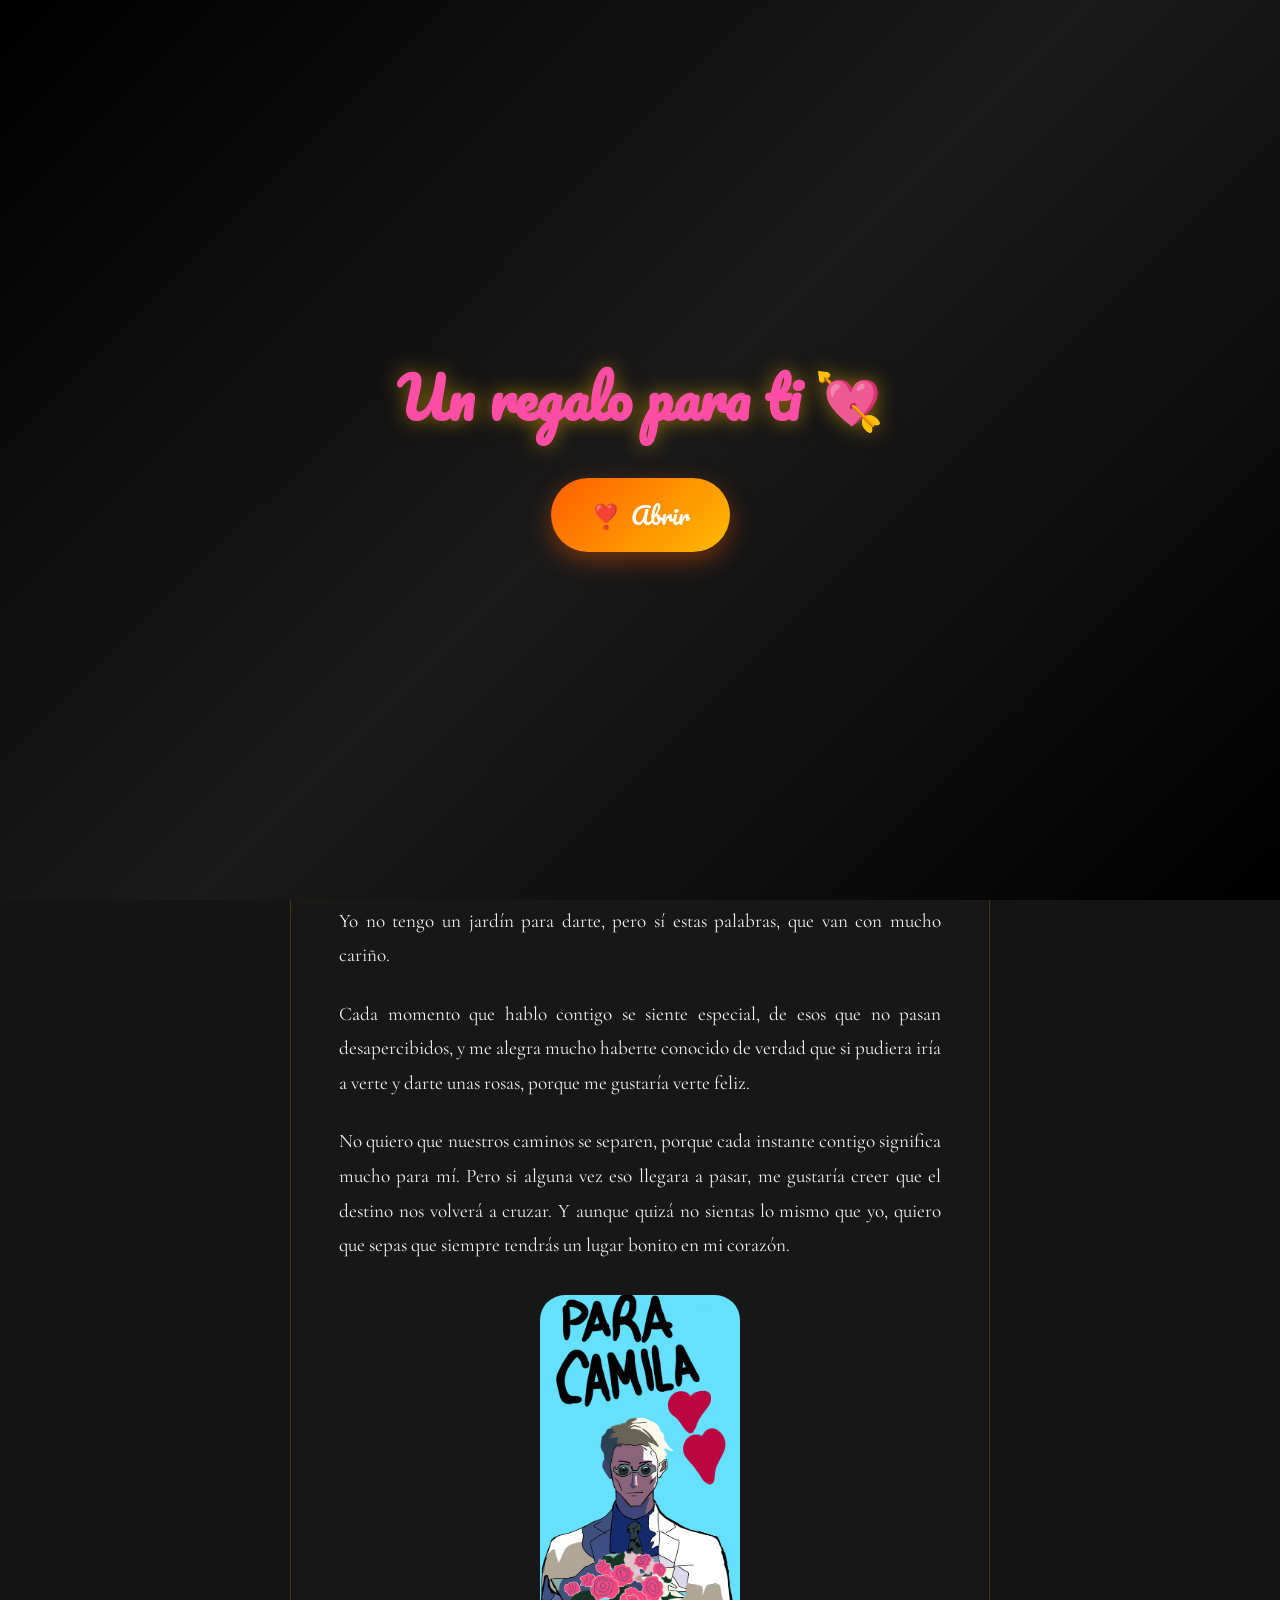
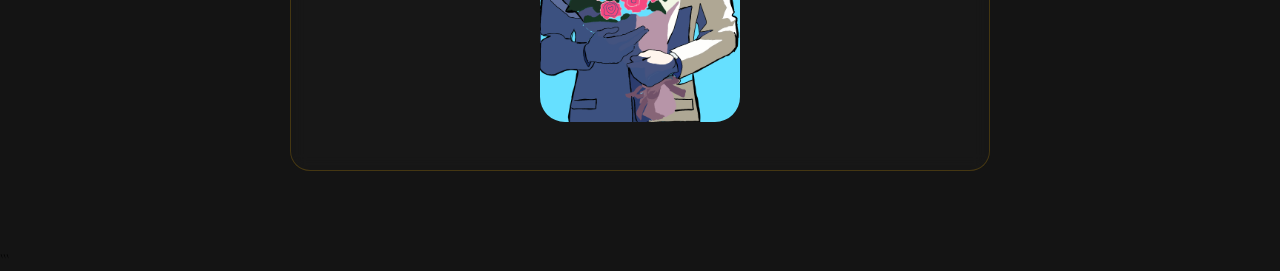
<file: index.html>
<!DOCTYPE html>

<html lang="es">
<head>
    <meta charset="UTF-8">
    <meta http-equiv="X-UA-Compatible" content="IE=edge">
    <meta name="viewport" content="width=device-width, initial-scale=1.0">
    <title>💗 Para Camila 💗</title>

```
<!-- Fuentes -->
<link rel="preconnect" href="https://fonts.googleapis.com">
<link rel="preconnect" href="https://fonts.gstatic.com" crossorigin>
<link href="https://fonts.googleapis.com/css2?family=Pacifico&family=Cormorant+Garamond:wght@400;600;700&display=swap" rel="stylesheet">

<!-- CSS -->
<link rel="stylesheet" href="rosa20.css">
<link rel="stylesheet" href="rosa1.css">

<style>
    .rose-container {
        width: 100%;
        display: flex;
        justify-content: center;
        margin-top: 40px;
        margin-bottom: -120px;
        position: relative;
        z-index: 5;
    }

    .love-message-content {
        margin-top: 120px;
    }
    .container {
  position: relative;
  left: auto;
  top: auto;
  transform: none;
}
</style>
```

</head>

<body>

<div class="fall-container">
<div class="falling">

```
<!-- FLORES CAYENDO -->
<div class="item flower"><div class="item-inner"></div></div>
<div class="item flower"><div class="item-inner"></div></div>
<div class="item flower"><div class="item-inner"></div></div>
<div class="item flower"><div class="item-inner"></div></div>

<!-- PANTALLA INICIO -->
<div class="start-screen" id="startScreen">
    <h1 class="start-title">Un regalo para ti 💘</h1>
    <button class="start-button" id="startBtn">Abrir</button>
</div>

<!-- EFECTOS -->
<div class="flotantes-container" id="flotantesContainer"></div>

<!-- LUCES -->
<div class="light light-1"></div><div class="light light-2"></div><div class="light light-3"></div>
<div class="light light-4"></div><div class="light light-5"></div><div class="light light-6"></div>
<div class="light light-7"></div><div class="light light-8"></div><div class="light light-9"></div>
<div class="light light-10"></div>

<!-- CONTENIDO -->
<div class="main-content animation-paused" id="mainContainer">

    <h1 class="main-title">Feliz Día ❤️</h1>

    <!-- 🌹 ROSA -->
    <div class="rose-container">
        <div class="container">
            <div class="glass">
                <div class="shine"></div>
            </div>

            <div class="thorns">
                <div></div><div></div><div></div><div></div>
            </div>

            <div class="leaves">
                <div></div><div></div><div></div><div></div>
            </div>

            <div class="petals">
                <div></div><div></div><div></div><div></div>
                <div></div><div></div><div></div>
            </div>

            <div class="deadPetals">
                <div></div><div></div><div></div><div></div>
            </div>
        </div>
    </div>

    <!-- MENSAJE -->
    <section class="love-message-section">
        <div class="love-message-content">
            <h2>Camila 😍</h2>

            <p>
                Dicen que las rosas representan sentimientos que a veces no sabemos cómo decir.
                Yo no tengo un jardín para darte, pero sí estas palabras, que van con mucho cariño.
            </p>

            <p>
                 Cada momento que hablo contigo se siente especial, de esos que no pasan desapercibidos, 
              y me alegra mucho haberte conocido
              de verdad que si pudiera iría a verte y darte unas rosas, porque me gustaría verte feliz.
            </p>

            <p>
                No quiero que nuestros caminos se separen, porque cada instante contigo significa mucho para mí. 
                Pero si alguna vez eso llegara a pasar, me gustaría creer que el destino nos volverá a cruzar.
                 Y aunque quizá no sientas lo mismo que yo, quiero que sepas que siempre tendrás un lugar bonito en mi corazón.
            </p>

            <!-- TU IMAGEN -->
            <img src="nanami1.png" class="footer-image">
        </div>
    </section>

</div>

<!-- AUDIO -->
<audio id="backgroundMusic" loop>
    <source src="2rosas.mp3" type="audio/mpeg">
</audio>

<!-- BOTÓN MÚSICA -->
<button id="musicButton">
    <svg id="playIcon" viewBox="0 0 24 24"><path d="M8 5v14l11-7z"></path></svg>
    <svg id="pauseIcon" viewBox="0 0 24 24"><path d="M6 19h4V5H6v14zm8-14v14h4V5h-4z"></path></svg>
</button>
```

</div>
</div>

<script>
document.addEventListener('DOMContentLoaded', () => {
    const startBtn = document.getElementById('startBtn');
    const mainContainer = document.getElementById('mainContainer');
    const music = document.getElementById('backgroundMusic');
    const musicButton = document.getElementById('musicButton');
    const playIcon = document.getElementById('playIcon');
    const pauseIcon = document.getElementById('pauseIcon');

    startBtn.addEventListener('click', () => {
        document.getElementById('startScreen').classList.add('hidden');
        mainContainer.classList.remove('animation-paused');
        document.body.style.overflowY = 'auto';
        toggleMusic(true);
        iniciarPetalos();
    });

    musicButton.addEventListener('click', () => toggleMusic());

    function toggleMusic(forcePlay = false) {
        if (forcePlay || music.paused) {
            music.play().catch(e => console.log(e));
            playIcon.style.display = 'none';
            pauseIcon.style.display = 'block';
        } else {
            music.pause();
            playIcon.style.display = 'block';
            pauseIcon.style.display = 'none';
        }
    }

    function crearPetalo() {
        const contenedor = document.getElementById('flotantesContainer');
        const petalo = document.createElement('div');
        petalo.classList.add('petalo');
        petalo.innerHTML = '❁';

        petalo.style.left = `${Math.random() * 100}vw`;
        petalo.style.fontSize = `${Math.random() * 1.2 + 1}rem`;
        petalo.style.animationDuration = `${Math.random() * 5 + 8}s`;
        petalo.style.animationDelay = `${Math.random() * 5}s`;

        contenedor.appendChild(petalo);
    }

    function iniciarPetalos() {
        for (let i = 0; i < 28; i++) {
            crearPetalo();
        }
    }
});
</script>

</body>
</html>
</file>
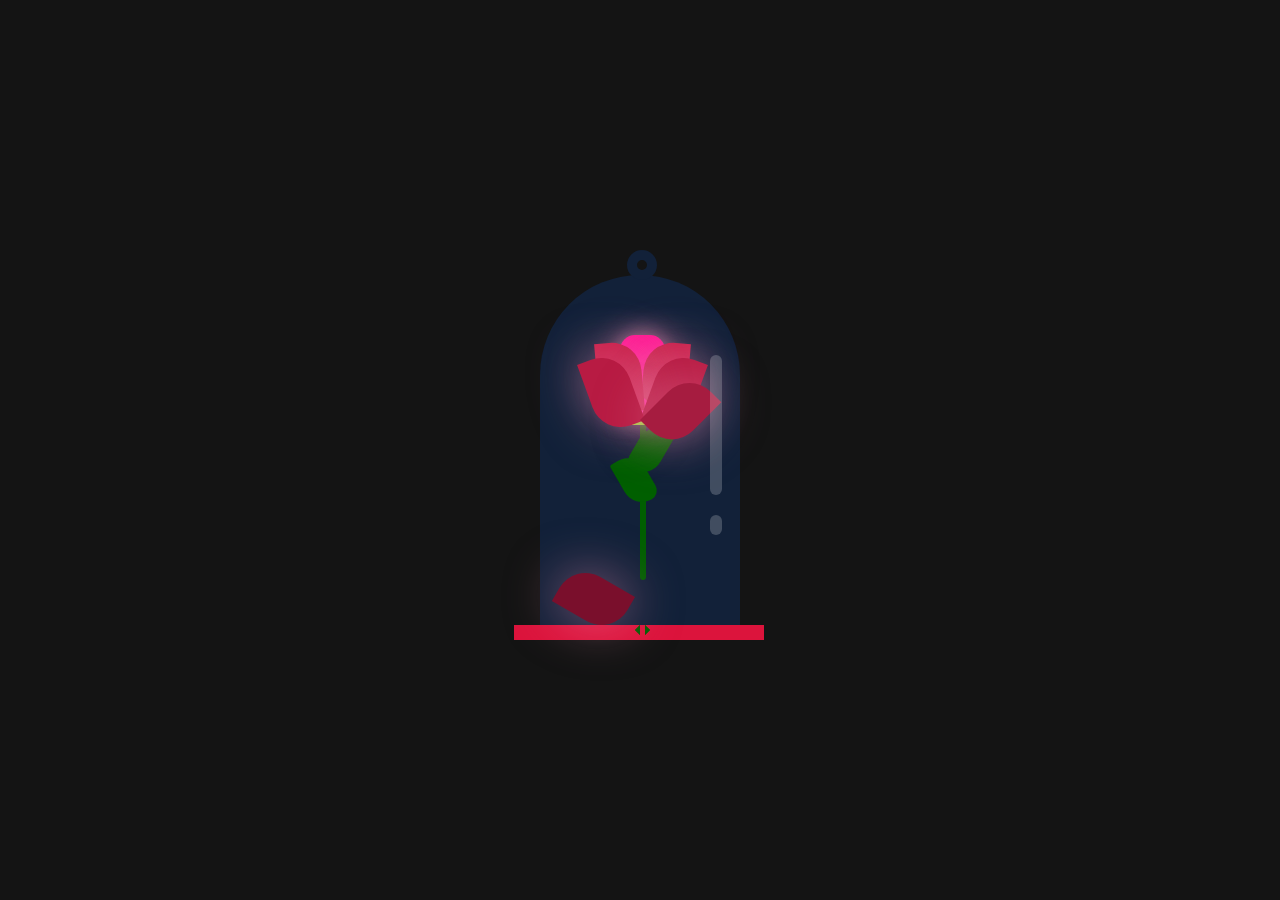
<file: rosa1.html>
<!DOCTYPE html>
<html lang="en">
<head>
    <meta charset="UTF-8">
    <meta name="viewport" content="width=device-width, initial-scale=1.0">
    <link rel="stylesheet" href="rosa1.css">
    <title>Document</title>
</head>
<body>
    <div class="container">
	<div class="glass">
    <div class="shine"></div>
  </div>
	<div class="thorns">
		<div></div>
		<div></div>
		<div></div>
		<div></div>
	</div>
	<div class="leaves">
		<div></div>
		<div></div>
    <div></div>
    <div></div>
	</div>
	<div class="petals">
		<div></div>
		<div></div>
		<div></div>
		<div></div>
		<div></div>
		<div></div>
		<div></div>
	</div>
  <div class="deadPetals">
    <div></div>
    <div></div>
    <div></div>
    <div></div>
  </div>
</div>
</body>
</html>
</file>
<file: rosa20.css>
* {
            padding: 0;
            margin: 0;
            box-sizing: border-box;
        }

   :root {
    --line-color: linear-gradient(to left top, #ff9ecb 20%, #7a1c4d, #4a0f2d);
    --flower-center: radial-gradient(circle, #5a0f2f, #a8326e);
    --leaf-color: radial-gradient(circle, #6aff9e, #0f4a2d);
    --petal-color: radial-gradient(circle, #ff4da6, #ff99cc);
    --dorado-claro: #ffb6d9;
}

        body {
            background-color: #000;
            min-height: 100vh;
            overflow-x: hidden;
            font-family: 'Cormorant Garamond', serif;
            position: relative;
        }

        /* Fondo con imagen desenfocada */
        body::before {
            content: '';
            position: fixed;
            top: 0;
            left: 0;
            width: 100%;
            height: 100%;
            background-image: url('https://www.dl.dropboxusercontent.com/scl/fi/fl2r4nxntvp5g6d1259li/GIRASOLFONDO.png?rlkey=gxwqa1g0gd34r3k0j6v506gd1&st=p40j52o7');
            background-size: cover;
            background-position: center;
            filter: blur(2px);
            opacity: 0.2;
            z-index: -1;
        }

        /* Brillo dorado en esquinas */
        body::after {
            content: '';
            position: fixed;
            top: 0;
            right: 0;
            bottom: 0;
            width: 100%;
            height: 100%;
            background: radial-gradient(circle at top right, rgba(255, 187, 0, 0.3) 0%, transparent 30%),
                        radial-gradient(circle at bottom left, rgba(255, 187, 0, 0.3) 0%, transparent 30%);
            z-index: -1;
            pointer-events: none;
        }

        /* Pantalla de Bienvenida */
        .start-screen {
            position: fixed;
            top: 0;
            left: 0;
            width: 100%;
            height: 100%;
            background: linear-gradient(135deg, #000 0%, #1a1a1a 50%, #000 100%);
            display: flex;
            flex-direction: column;
            align-items: center;
            justify-content: center;
            z-index: 1000;
            transition: opacity 0.8s ease-out, visibility 0.8s ease-out;
        }

        .start-screen.hidden {
            opacity: 0;
            visibility: hidden;
            pointer-events: none;
        }

        .start-title {
            color: #ff4da6;
            font-family: 'Pacifico', cursive;
            font-size: clamp(2.5rem, 8vw, 3.5rem);
            text-align: center;
            margin-bottom: 2rem;
            text-shadow: 0 0 20px rgba(255, 187, 0, 0.5);
            animation: glow-pulse 2s ease-in-out infinite alternate;
        }

        .start-button {
            background: linear-gradient(135deg, #ff5e00, #ffbb00);
            border: none;
            padding: 1rem 2.5rem;
            font-family: 'Pacifico', cursive;
            font-size: 1.5rem;
            color: white;
            border-radius: 50px;
            cursor: pointer;
            box-shadow: 0 8px 25px rgba(255, 94, 0, 0.4);
            transition: all 0.3s ease;
        }

        .start-button::before { content: '❣️'; margin-right: 10px; }
        .start-button:hover { transform: translateY(-3px); box-shadow: 0 12px 35px rgba(255, 94, 0, 0.6); }

        /* Contenedor Principal */
        .main-content {
            display: flex;
            flex-direction: column;
            align-items: center;
            min-height: 100vh;
            padding-top: 4rem;
            position: relative;
            z-index: 10;
        }

        .main-title {
            font-family: 'Pacifico', cursive;
            font-size: clamp(2.5rem, 7vw, 4rem);
            color:  #ff4da6;
            text-align: center;
            margin-bottom: 2rem;
            text-shadow: 0 2px 10px rgba(255, 187, 0, 0.3);
            opacity: 0;
            animation: fadeIn 2s forwards 0.5s;
        }

        .sunflower-container {
            width: 100%;
            height: 80vh;
            display: grid;
            place-items: center;
            position: relative;
        }

        .sunflower { display: flex; align-items: center; justify-content: center; }

        .flower_wrapper {
            position: relative;
            animation:
                moving-flower-sway 4s linear infinite,
                sunflower-glow 2s ease-in-out infinite;
        }

        /* Orden de Animación del Girasol */
        .flower_center {
            position: absolute;
            top: 0vmin;
            left: 50%;
            z-index: 5;
            transform: translateX(-50%);
            width: 20vmin;
            height: 20vmin;
            border-radius: 50%;
            background: var(--flower-center);
            animation: open-flower-center 2s 0.5s backwards;
        }

        .flower_stem {
            width: 2vmin;
            height: 65vmin;
            background-image: var(--line-color);
            border-radius: 4vmin;
            transform-origin: center bottom;
            animation: grow-stem 2s 1.0s backwards;
        }

        .flower_petal {
            position: absolute;
            left: 50%;
            z-index: 3;
            bottom: 55vmin;
            width: 7vmin;
            height: 20vmin;
            background: var(--petal-color);
            clip-path: ellipse(50% 50% at 50% 50%);
            transform-origin: center bottom;
            opacity: 0;
            animation: draw-petal-effect 0.8s forwards;
        }

        .flower_petal-1{ --rotation: 0deg; animation-delay: 3.0s; }
        .flower_petal-2{ --rotation: -30deg; animation-delay: 3.2s; }
        .flower_petal-3{ --rotation: -60deg; animation-delay: 3.4s; }
        .flower_petal-4{ --rotation: -90deg; animation-delay: 3.6s; }
        .flower_petal-5{ --rotation: -120deg; animation-delay: 3.8s; }
        .flower_petal-6{ --rotation: -150deg; animation-delay: 4.0s; }
        .flower_petal-7{ --rotation: 30deg; animation-delay: 3.2s; }
        .flower_petal-8{ --rotation: 60deg; animation-delay: 3.4s; }
        .flower_petal-9{ --rotation: 90deg; animation-delay: 3.6s; }
        .flower_petal-10{ --rotation: 120deg; animation-delay: 3.8s; }
        .flower_petal-11{ --rotation: 150deg; animation-delay: 4.0s; }
        .flower_petal-12{ --rotation: 180deg; animation-delay: 3.0s; }

        .flower_leaf {
            position: absolute;
            left: 50%;
            width: 7vmin;
            height: 17vmin;
            background: var(--leaf-color);
            border-radius: 10vmin 2vmin 10vmin 2vmin;
            transform-origin: center bottom;
            opacity: 0;
        }

        .flower_leaf-1{ bottom: 18vmin; --transform-final: translateX(-50%) rotate(90deg); animation: grow-leaf 1.5s cubic-bezier(0.68, -0.55, 0.27, 1.55) 5s forwards; }
        .flower_leaf-2{ bottom: 23vmin; --transform-final: translateX(-50%) rotate(-90deg); animation: grow-leaf 1.5s cubic-bezier(0.68, -0.55, 0.27, 1.55) 5.6s forwards; }

        .center_dot {
            position: absolute;
            width: 1.5vmin;
            height: 1.5vmin;
            background-color: #4a2a07;
            border-radius: 50%;
            opacity: 0;
            animation: pop-in 0.8s ease-out forwards;
        }

        .center_dot-1 { top: 25%; left: 50%; animation-delay: 4.5s; }
        .center_dot-2 { top: 45%; left: 55%; animation-delay: 4.6s; }
        .center_dot-3 { top: 35%; left: 35%; animation-delay: 4.7s; }
        .center_dot-4 { top: 60%; left: 40%; animation-delay: 4.8s; }
        .center_dot-5 { top: 55%; left: 70%; animation-delay: 4.9s; }
        .center_dot-6 { top: 75%; left: 50%; animation-delay: 5.0s; }
        .center_dot-7 { top: 30%; left: 70%; animation-delay: 5.1s; }
        .center_dot-8 { top: 80%; left: 30%; animation-delay: 5.2s; }

        /* Sección del Mensaje de Amor */
        .love-message-section {
            width: 100%;
            min-height: 100vh;
            padding: 5rem 2rem;
            display: flex;
            flex-direction: column;
            align-items: center;
            justify-content: center;
            color: #f0f0f0;
            text-align: center;
        }

        .love-message-content {
            max-width: 700px;
            background: rgba(26, 26, 26, 0.6);
            border: 1px solid rgba(255, 187, 0, 0.2);
            border-radius: 20px;
            padding: 3rem;
            backdrop-filter: blur(8px);
            position: relative;
            animation: section-glow 2s ease-in-out infinite;
        }

        .love-message-content h2 { font-family: 'Pacifico', cursive; color:  #ff4da6; font-size: 2.5rem; margin-bottom: 2rem; }
        .love-message-content p { font-size: 1.2rem; line-height: 1.8; margin-bottom: 1.5rem; text-align: justify; }

        /* Imagen de flor con resplandor */
        .footer-image {
            display: block;
            width: 130%;
            max-width: 200px;
            height: auto;
            margin: 2rem auto 0;
            border-radius: 25px;
            position: relative;
            animation: image-glow 2s ease-in-out infinite;
        }

        /* Botón de Música */
        #musicButton {
            position: fixed;
            bottom: 20px;
            left: 20px;
            width: 50px;
            height: 50px;
            background: rgba(255, 187, 0, 0.2);
            border: 1px solid rgba(255, 187, 0, 0.3);
            border-radius: 50%;
            cursor: pointer;
            z-index: 100;
            display: flex;
            justify-content: center;
            align-items: center;
            backdrop-filter: blur(5px);
            transition: all 0.3s ease;
        }

        #musicButton:hover { background: rgba(255, 187, 0, 0.4); transform: scale(1.1); }
        #musicButton svg { width: 24px; height: 24px; fill: #ffbb00; }
        #playIcon, #pauseIcon { transition: opacity 0.3s ease; }
        #pauseIcon { display: none; }

        /* Capas de partículas */
        .light {
            position: fixed;
            width: 0.8vmin;
            height: 0.8vmin;
            background-color: rgb(255, 182, 217);;
            border-radius: 50%;
            filter: blur(0.15vmin);
            animation: twinkle 6s linear infinite;
            z-index: 1;
        }

        .flotantes-container {
            position: fixed;
            top: 0; left: 0; width: 100%; height: 100%;
            pointer-events: none;
            z-index: 2;
        }

        .petalo {
            position: absolute;
            opacity: 0;
            color: var(--dorado-claro);
            font-size: 1.5rem;
            animation: caer 12s linear infinite;
        }

        /* Más partículas de fondo */
        .light-1{ top: 10%; left: 15%; animation-duration: 5s; }
        .light-2{ top: 50%; left: 80%; animation-duration: 4s; }
        .light-3{ top: 80%; left: 30%; animation-duration: 6s; }
        .light-4{ top: 30%; left: 5%; animation-duration: 3.5s; }
        .light-5{ top: 90%; left: 95%; animation-duration: 5.5s; }
        .light-6{ top: 5%; left: 50%; animation-duration: 4.2s; }
        .light-7{ top: 65%; left: 60%; animation-duration: 7s; }
        .light-8{ top: 20%; left: 90%; animation-duration: 3.8s; }
        .light-9{ top: 40%; left: 25%; animation-duration: 5.2s; }
        .light-10{ top: 75%; left: 10%; animation-duration: 6.5s; }
        .light-11{ top: 15%; left: 70%; animation-duration: 4.8s; }
        .light-12{ top: 95%; left: 45%; animation-duration: 3.2s; }
        .light-13{ top: 55%; left: 5%; animation-duration: 5.8s; }
        .light-14{ top: 25%; left: 40%; animation-duration: 4.5s; }
        .light-15{ top: 85%; left: 75%; animation-duration: 6.2s; }
        .light-16{ top: 5%; left: 20%; animation-duration: 3.9s; }
        .light-17{ top: 50%; left: 95%; animation-duration: 5.3s; }
        .light-18{ top: 70%; left: 50%; animation-duration: 4.1s; }
        .light-19{ top: 35%; left: 85%; animation-duration: 6.8s; }
        .light-20{ top: 90%; left: 15%; animation-duration: 3.6s; }
        .light-21{ top: 8%; left: 80%; animation-duration: 5.1s; }
        .light-22{ top: 60%; left: 35%; animation-duration: 4.6s; }
        .light-23{ top: 22%; left: 65%; animation-duration: 6.3s; }
        .light-24{ top: 78%; left: 90%; animation-duration: 3.7s; }
        .light-25{ top: 12%; left: 5%; animation-duration: 5.6s; }
        .light-26{ top: 45%; left: 55%; animation-duration: 4.3s; }
        .light-27{ top: 92%; left: 25%; animation-duration: 6.6s; }
        .light-28{ top: 3%; left: 30%; animation-duration: 3.4s; }
        .light-29{ top: 68%; left: 88%; animation-duration: 5.9s; }
        .light-30{ top: 18%; left: 48%; animation-duration: 4.9s; }
        .light-31{ top: 82%; left: 8%; animation-duration: 6.1s; }
        .light-32{ top: 28%; left: 98%; animation-duration: 3.3s; }
        .light-33{ top: 58%; left: 28%; animation-duration: 5.4s; }
        .light-34{ top: 2%; left: 75%; animation-duration: 4.7s; }
        .light-35{ top: 88%; left: 58%; animation-duration: 6.9s; }
        .light-36{ top: 48%; left: 2%; animation-duration: 3.1s; }
        .light-37{ top: 72%; left: 42%; animation-duration: 5.7s; }
        .light-38{ top: 23%; left: 18%; animation-duration: 4.4s; }
        .light-39{ top: 98%; left: 82%; animation-duration: 6.4s; }
        .light-40{ top: 52%; left: 72%; animation-duration: 3.5s; }

        /* Keyframes & Animaciones */
        @keyframes fadeIn { to { opacity: 1; } }
        @keyframes glow-pulse {
            from { text-shadow: 0 0 20px rgba(255, 187, 0, 0.5); }
            to { text-shadow: 0 0 30px rgb(255, 182, 217), 0 0 40px rgb(255, 182, 217);; }
        }

        /* Animación del resplandor del girasol más intensa y suave */
        @keyframes sunflower-glow {
            0% { filter: drop-shadow(0 0 20px rgb(255, 182, 217)); }
            50% { filter: drop-shadow(0 0 40px rgb(255, 182, 217)); }
            100% { filter: drop-shadow(0 0 20px rgb(255, 182, 217)); }
        }

        /* Resplandor para la sección de texto */
        @keyframes section-glow {
            0% { box-shadow: 0 0 20px rgb(255, 182, 217); }
            50% { box-shadow: 0 0 30px rgb(255, 182, 217); }
            100% { box-shadow: 0 0 20px rgba(255, 223, 0, 0.5); }
        }

        /* Resplandor para la imagen */
        @keyframes image-glow {
            0% { box-shadow: 0 0 20px rgba(255, 223, 0, 0.5); }
            50% { box-shadow: 0 0 30px rgba(255, 223, 0, 0.7); }
            100% { box-shadow: 0 0 20px rgba(255, 223, 0, 0.5); }
        }

        /* Balanceo más rápido e intenso */
        @keyframes moving-flower-sway {
            0%, 100% { transform: rotate(5deg); }
            50% { transform: rotate(-5deg); }
        }

        @keyframes draw-petal-effect { from { opacity: 0; transform: translateX(-50%) rotate(var(--rotation)) scale(0); } to { opacity: 1; transform: translateX(-50%) rotate(var(--rotation)) scale(1); } }
        @keyframes grow-stem { from { opacity: 0; transform: scaleY(0); } to { opacity: 1; transform: scaleY(1); } }
        @keyframes open-flower-center { from { opacity: 0; transform: translateX(-50%) scale(0); } to { opacity: 1; transform: translateX(-50%) scale(1); } }
        @keyframes grow-leaf { from { opacity: 0; transform: translateX(-50%) scale(0); } to { opacity: 1; transform: var(--transform-final); } }
        @keyframes pop-in { from { opacity: 0; transform: scale(0.5); } to { opacity: 1; transform: scale(1); } }

        @keyframes twinkle {
            0% { opacity: 0.2; transform: scale(0.7) translateY(0px); }
            50% { opacity: 1; }
            100% { opacity: 0.2; transform: scale(1.1) translateY(-20px); }
        }

        @keyframes caer {
            0% { transform: translateY(-10vh) rotate(0deg); opacity: 0; }
            10% { opacity: 0.6; }
            90% { opacity: 0.6; }
            100% { transform: translateY(110vh) rotate(360deg); opacity: 0; }
        }

        .animation-paused * { animation-play-state: paused !important; }

        /* Media Queries */
        @media (max-width: 768px) {
            body::-webkit-scrollbar { display: none; }
            body { -ms-overflow-style: none; scrollbar-width: none; }

            .love-message-content {
                width: 90%;
                padding: 2rem 1.5rem;
            }
        }
</file>
<file: rosa1.css>
body {
  height: 100%;
  width: 100%;
  background: #141414;
  overflow: hidden;
}

.container {
  position: absolute;
  left: 50%;
  top: 50%;
  transform: translate(-50%, -50%);
}

.glass {
  height: 350px;
  width: 200px;
  background: #122139;
  border-radius: 300px 300px 0px 0px;
  position: relative;
}

.glass:before {
  content: "";
  height: 10px;
  width: 10px;
  transform-origin: center;
  border: 10px solid #122139;
  border-radius: 100%;
  position: absolute;
  left: 87px;
  top: -25px;
}

.glass:after {
  content: "";
  position: absolute;
  height: 15px;
  width: 250px;
  background: #DC143C;
  top: 100%;
  left: -13%;
}

.shine {
  width: 12px;
  height: 140px;
  background: white;
  opacity: 0.2;
  position: absolute;
  left: 85%;
  top: 80px;
  border-radius: 100px;
  z-index: 10;
}

.shine:before {
  content: "";
  width: 12px;
  height: 20px;
  position: absolute;
  background: white;
  top: 160px;
  border-radius: 100px;
}

/* PETALS */
.petals > div {
  position: absolute;
  width: 45px;
  height: 80px;
  top: 55px;
  transition: all 0.5s ease-out;
}

.petals > div:nth-child(1) {
  border-radius: 15px;
  box-shadow: 0px 0px 30px rgba(245,148,184,1);
  left: 80px;
  top: 60px;
  background: #FF1493;
}

/* pétalos pares */
.petals > div:nth-child(2),
.petals > div:nth-child(4),
.petals > div:nth-child(6) {
  background: #b81b43;
  left: 60px;
  border-radius: 0px 30px 0px 30px;
  transform-origin: bottom right;
}

/* pétalos impares */
.petals > div:nth-child(3),
.petals > div:nth-child(5),
.petals > div:nth-child(7) {
  background: #b81b43;
  left: 100px;
  border-radius: 30px 0px 30px 0px;
  transform-origin: bottom left;
}

/* individuales */
.petals > div:nth-child(2) {
  z-index: 5;
  background: #a61c40;
  top: 75px;
  height: 70px;
  box-shadow: 0px 0px 50px rgba(245,148,184,.5);
  animation: bloom2 3s ease-in-out forwards;
}

.petals > div:nth-child(3) {
  z-index: 4;
  background: #a61c40;
  top: 75px;
  height: 70px;
  box-shadow: 0px 0px 50px rgba(245,148,184,.5);
  animation: bloom3 3s ease-in-out forwards, glowing 2.5s ease-in-out infinite;
}

.petals > div:nth-child(4) {
  z-index: 3;
  background: #b81b43;
  top: 70px;
  height: 75px;
  box-shadow: 0px 0px 50px rgba(245,148,184,.5);
  animation: bloom4 3s ease-in-out forwards, glowing 2.5s infinite;
}

.petals > div:nth-child(5) {
  z-index: 2;
  background: #b81b43;
  top: 70px;
  height: 75px;
  box-shadow: 0px 0px 50px rgba(245,148,184,.5);
  animation: bloom5 3s ease-in-out forwards, glowing 2.5s infinite;
}

.petals > div:nth-child(6) {
  z-index: 1;
  background: #c9204b;
  top: 65px;
  height: 70px;
  box-shadow: 0px 0px 50px rgba(245,148,184,.3);
  animation: bloom6 3s ease-in-out forwards, glowing 2.5s infinite;
}

.petals > div:nth-child(7) {
  z-index: 0;
  background: #c9204b;
  top: 65px;
  height: 70px;
  box-shadow: 0px 0px 50px rgba(245,148,184,.3);
  animation: bloom7 3s ease-in-out forwards, glowing 2.5s infinite;
}

/* DEAD PETALS */
.deadPetals > div {
  position: absolute;
  background: #FF1493;
  width: 20px;
  height: 15px;
  top: 120px;
  border-radius: 0px 30px 0px 30px;
  box-shadow: 0px 0px 30px rgba(245,148,184,.5);
}

.deadPetals > div:nth-child(1) { left: 70px; animation: falling 20s 4s infinite; }
.deadPetals > div:nth-child(2) { left: 90px; animation: falling 20s 8s infinite; }
.deadPetals > div:nth-child(3) { left: 110px; animation: falling 20s 12s infinite; }
.deadPetals > div:nth-child(4) { left: 80px; animation: falling 20s 16s infinite; }

/* LEAVES */
.leaves > div:nth-child(1) {
  position: absolute;
  width: 6px;
  height: 210px;
  background: #005f00;
  top: 95px;
  left: 100px;
  border-radius: 0 0 100px 100px;
}

.leaves > div:nth-child(2) {
  position: absolute;
  width: 30px;
  height: 50px;
  border-radius: 5px 40px 20px 40px;
  background: #005f00;
  transform: rotate(-30deg);
  top: 180px;
  left: 80px;
}

.leaves > div:nth-child(3) {
  position: absolute;
  width: 30px;
  height: 50px;
  border-radius: 40px 5px 40px 20px;
  background: #005f00;
  transform: rotate(30deg);
  top: 150px;
  left: 95px;
}

.leaves > div:last-child {
  position: absolute;
  width: 55px;
  height: 30px;
  background: #7CFC00;
  top: 120px;
  left: 75px;
  border-radius: 100px;
}

/* THORNS */
.thorns > div {
  position: absolute;
  width: 0;
  height: 0;
}

.thorns > div:nth-child(odd) {
  border-top: 5px solid transparent;
  border-bottom: 5px solid transparent;
  border-left: 5px solid #005f00;
  left: 105px;
}

.thorns > div:nth-child(even) {
  border-top: 5px solid transparent;
  border-bottom: 5px solid transparent;
  border-right: 5px solid #005f00;
  left: 95px;
}

/* ANIMATIONS */
@keyframes bloom2 {
  50% {
    transform: rotate(-90deg);
    top: 200px;
    left: 100px;
  }
  100% {
    transform: rotate(-60deg);
    top: 252px;
    left: 50px;
    background: #7a0f2c;
  }
}

@keyframes bloom3 { 100% { transform: rotate(45deg);} }
@keyframes bloom4 { 100% { transform: rotate(-20deg);} }
@keyframes bloom5 { 100% { transform: rotate(20deg);} }
@keyframes bloom6 { 100% { transform: rotate(-5deg);} }
@keyframes bloom7 { 100% { transform: rotate(5deg);} }

@keyframes glowing {
  50% {
    background: #ff1aa0;
    box-shadow: 0px 0px 60px rgba(245,148,184,1);
  }
}

@keyframes falling {
  20% {
    top: 335px;
    background: #a3153d;
  }
  100% {
    top: 335px;
    opacity: 0;
  }
}
</file>
